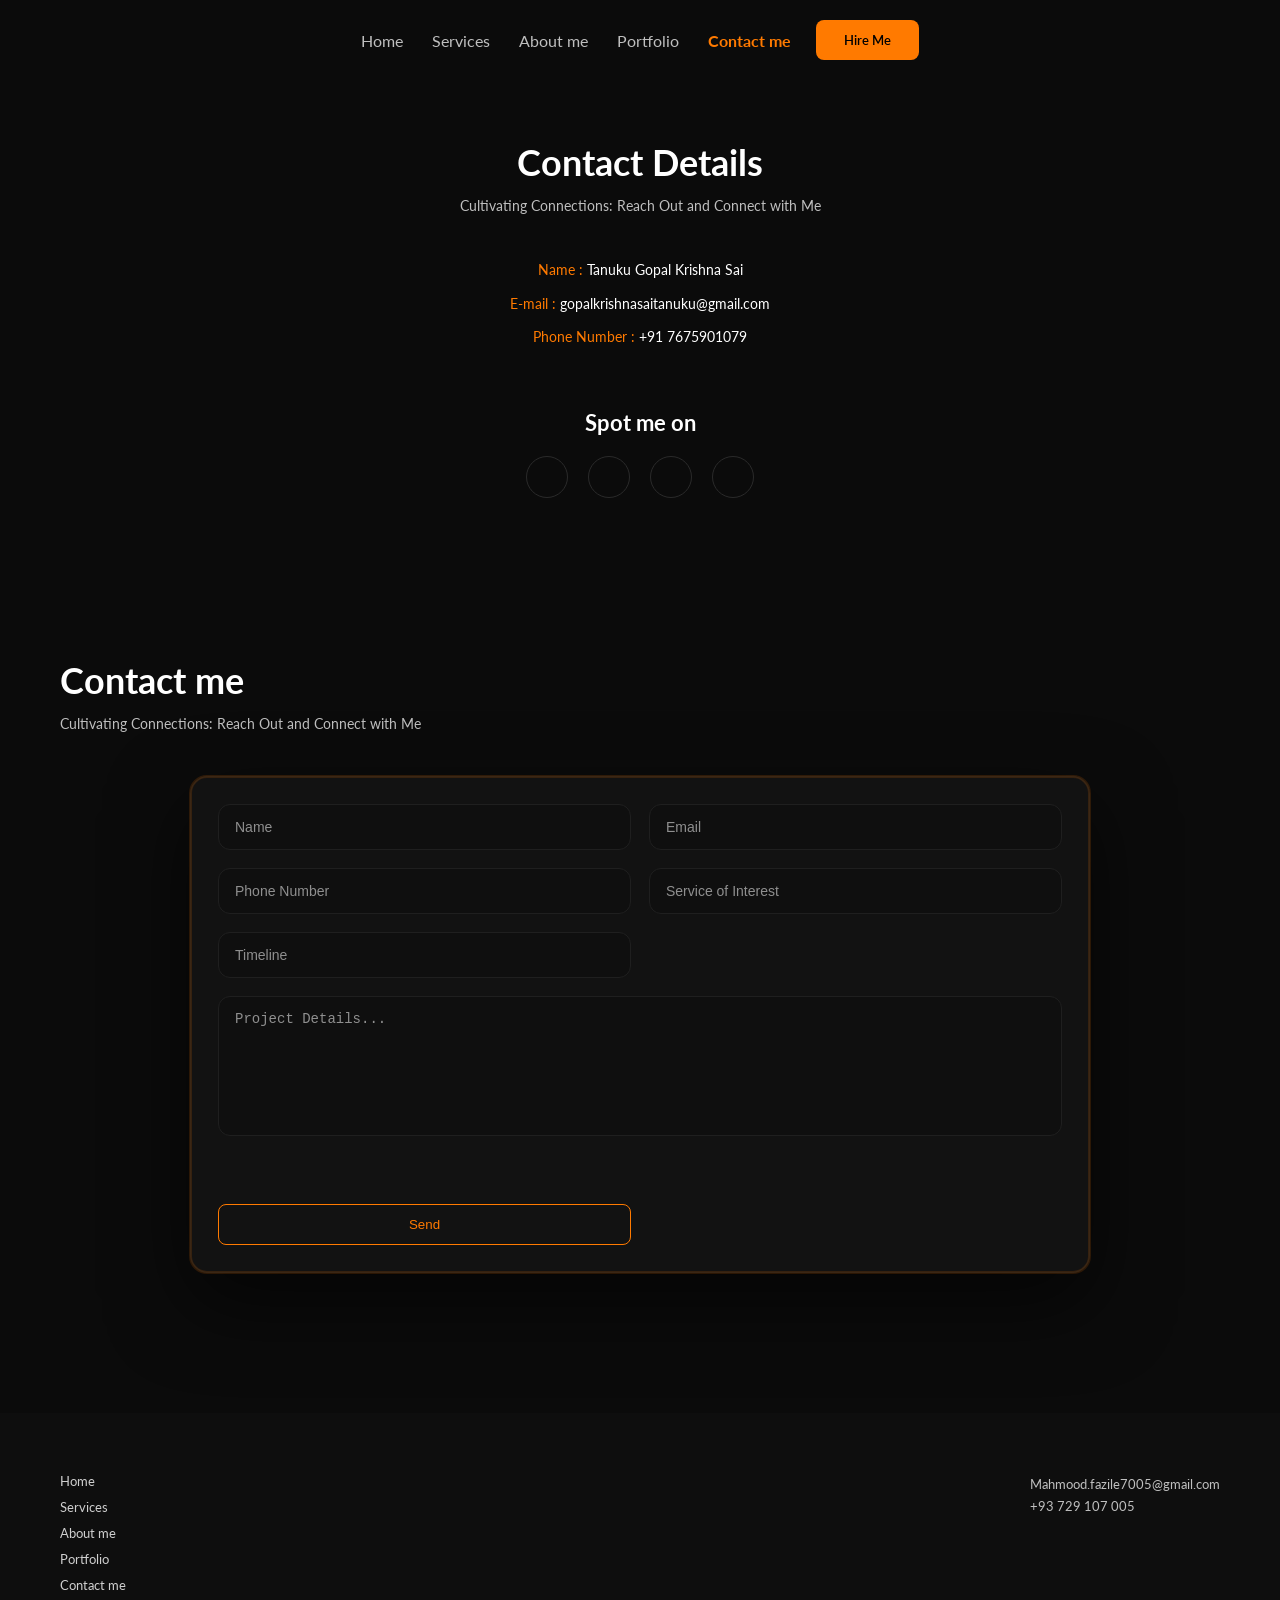
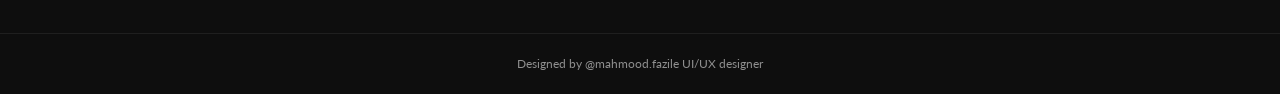
<file: contact.html>
<!DOCTYPE html>
<html lang="en">
<head>
  <meta charset="UTF-8" />
  <meta name="viewport" content="width=device-width, initial-scale=1.0"/>
  <title>Contact Me</title>

  <!-- Google Font -->
  <link href="https://fonts.googleapis.com/css2?family=Lato:wght@300;400;700;900&display=swap" rel="stylesheet">

  <link rel="stylesheet" href="css/style.css" />
</head>
<body>

<!-- ================= HEADER ================= -->
<header class="header">
  <div class="container header-inner">
    <nav class="nav">
      <a href="index.html">Home</a>
      <a href="index.html#services">Services</a>
      <a href="about.html">About me</a>
      <a href="casestudies.html">Portfolio</a>
      <a class="active" href="contact.html">Contact me</a>
    </nav>

    <a href="contact.html" class="btn hire-btn">Hire Me</a>
  </div>
</header>

<!-- ================= CONTACT DETAILS ================= -->
<section class="contact-page">
  <div class="container">

    <h2 class="contact-title">Contact Details</h2>
    <p class="contact-subtitle">
      Cultivating Connections: Reach Out and Connect with Me
    </p>

    <div class="contact-info">
      <p><span>Name :</span> Tanuku Gopal Krishna Sai</p>
      <p><span>E-mail :</span> gopalkrishnasaitanuku@gmail.com</p>
      <p><span>Phone Number :</span> +91 7675901079</p>
    </div>

    <h3 class="spot-title">Spot me on</h3>

    <div class="social-icons">
      <div class="social-icon"></div>
      <div class="social-icon"></div>
      <div class="social-icon"></div>
      <div class="social-icon"></div>
    </div>

  </div>
</section>

<!-- ================= CONTACT FORM ================= -->
<section class="contact-form-section">
  <div class="container">

    <h2 class="contact-title">Contact me</h2>
    <p class="contact-subtitle">
      Cultivating Connections: Reach Out and Connect with Me
    </p>

    <form class="contact-form">

      <div class="form-row">
        <input type="text" placeholder="Name">
        <input type="email" placeholder="Email">
      </div>

      <div class="form-row">
        <input type="text" placeholder="Phone Number">
        <input type="text" placeholder="Service of Interest">
      </div>

      <div class="form-row">
        <input type="text" placeholder="Timeline">
        <textarea placeholder="Project Details..."></textarea>
      </div>

      <button type="submit" class="contact-send-btn">Send</button>

    </form>

  </div>
</section>

<!-- ================= FOOTER ================= -->
<footer class="footer">
  <div class="container footer-inner">

    <div class="footer-links">
      <a href="index.html">Home</a>
      <a href="index.html#services">Services</a>
      <a href="about.html">About me</a>
      <a href="casestudies.html">Portfolio</a>
      <a class="active" href="contact.html">Contact me</a>
    </div>

    <div class="footer-right">
      <p>Mahmood.fazile7005@gmail.com</p>
      <p>+93 729 107 005</p>
    </div>

  </div>

  <div class="footer-bottom">
    <p>Designed by @mahmood.fazile UI/UX designer</p>
  </div>
</footer>

</body>
</html>
</file>
<file: css/style.css>
html, body {
  width: 100%;
  overflow-x: hidden;
}
/* ================= RESET ================= */
* {
  margin: 0;
  padding: 0;
  box-sizing: border-box;
}

html {
  scroll-behavior: smooth;
}

body {
  font-family: 'Lato', sans-serif;
  background: #0b0b0b;
  color: #ffffff;
}

/* ================= COMMON ================= */
.container {
  max-width: 1200px;
  margin: 0 auto;
  padding: 0 20px;
}

.btn {
  padding: 12px 28px;
  border-radius: 8px;
  font-size: 14px;
  font-weight: 600;
  text-decoration: none;
  display: inline-block;
  cursor: pointer;
}

.primary-btn {
  background: #ff7a00;
  color: #000;
}

.outline-btn {
  border: 1px solid #ff7a00;
  color: #ff7a00;
  background: transparent;
}

.hire-btn {
  background: #ff7a00;
  color: #000;
  font-size: 13px;
}

/* ================= HEADER ================= */
.header {
  position: fixed;
  top: 0;
  left: 0;
  width: 100%;
  background: #0b0b0b;
  z-index: 1000;
  transition: transform 0.4s ease;
}

.header.hide {
  transform: translateY(-100%);
}

.header-inner {
  display: flex;
  align-items: center;
  justify-content: center;
  height: 80px;
  position: relative;
}


.nav a {
  margin-right: 25px;
  text-decoration: none;
  color: #bfbfbf;
  font-size: 16px;
}

.nav a.active {
  color: #ff7a00;
  font-weight: 700;
}

.nav a:hover {
  color: #ff7a00;
}




/* ================= HERO ================= */
.hero {
  min-height: 100vh;
  padding-top: 140px;
  padding-bottom: 40px; /* 👈 ADD THIS */
  background:
    radial-gradient(
      circle at 20% 40%,
      rgba(255, 122, 0, 0.15),
      transparent 40%
    ),
    #0b0b0b;
}


.hero-inner {
  display: flex;
  align-items: center;
  justify-content: space-between;
  gap: 60px;
}

/* ---------- LEFT CONTENT ---------- */
.hero-left {
  flex: 1;
}

.hero-small {
  font-size: 18px;
  color: #cfcfcf;
}

.hero-name {
  margin-top: 10px;
  font-size: 44px;
  font-weight: 700;
}

.hero-role {
  margin: 15px 0 30px;
  font-size: 30px;
  font-weight: 900;
  color: #ff7a00;
}

.hero-details p {
  font-size: 14px;
  margin-bottom: 10px;
}

.hero-details span {
  color: #ff7a00;
}

.hero-buttons {
  margin: 35px 0;
  display: flex;
  gap: 15px;
}

/* ---------- STATS ---------- */
.hero-stats {
  display: flex;
  gap: 40px;
  padding: 20px 30px;
  background: #151515;
  border-radius: 12px;
  width: fit-content;
}

.hero-stats h3 {
  font-size: 22px;
  color: #ff7a00;
}

.hero-stats p {
  font-size: 12px;
  opacity: 0.8;
}

/* ---------- RIGHT IMAGE ---------- */
.hero-right {
  flex: 1;
  display: flex;
  justify-content: center;
  margin-top: 60px;
}

.image-circle {
  width: 420px;
  height: 420px;
  border-radius: 50%;
  background: rgba(255, 255, 255, 0.04);
  display: flex;
  align-items: flex-end;
  justify-content: center;
}

.image-circle img {
  width: 100%;
  height: auto90;
  max-width: none;
  object-fit: cover;
}

/* ================= RESPONSIVE ================= */
@media (max-width: 1024px) {
  .hero-inner {
    gap: 40px;
  }

  .hero-role {
    font-size: 42px;
  }
}

@media (max-width: 900px) {
  .hero-inner {
    flex-direction: column;
    text-align: center;
  }

  .hero-stats {
    margin: 0 auto;
  }

  .hero-buttons {
    justify-content: center;
  }
}

@media (max-width: 600px) {
  .nav {
    display: none;
  }

  .hero-name {
    font-size: 32px;
  }

  .hero-role {
    font-size: 36px;
  }

  .image-circle {
    width: 300px;
    height: 300px;
  }
}
/* ================= SERVICES ================= */
.services {
  padding-top: 40px;
  padding-bottom: 100px;
  background: #0b0b0b;
}

.services-header {
  text-align: center;
  max-width: 520px;
  margin: 0 auto 60px;
}

.services-header h2 {
  font-size: 36px;
  font-weight: 700;
  margin-bottom: 15px;
}

.services-header p {
  font-size: 14px;
  color: #bfbfbf;
  line-height: 1.6;
}

/* ---------- GRID ---------- */
.services-grid {
  display: grid;
  grid-template-columns: repeat(3, 1fr);
  gap: 30px;
}

/* ---------- CARD ---------- */
.service-card {
  background: #151515;
  border-radius: 16px;
  padding: 40px 30px;
  min-height: 260px; /* more height */
  display: flex;
  flex-direction: column;
  justify-content: flex-start;
  gap: 12px;
  transition: transform 0.3s ease, background 0.3s ease;
}

/* icon placeholder */
.service-icon {
  width: 48px;
  height: 48px;
  border-radius: 50%;
  background: rgba(255, 122, 0, 0.15);
}

/* title */
.service-title {
  font-size: 18px;
  color: #ff7a00;
}

/* subtitle */
.service-subtitle {
  font-size: 13px;
  color: #bfbfbf;
  font-weight: 400;
}

/* description */
.service-desc {
  font-size: 13px;
  line-height: 1.6;
  color: #cfcfcf;
  margin-top: auto;
}


.service-card h3 {
  font-size: 18px;
  margin-bottom: 15px;
  color: #ff7a00;
}

.service-card p {
  font-size: 13px;
  line-height: 1.6;
  color: #cfcfcf;
}

/* ---------- HOVER ---------- */
.service-card:hover {
  background: #1d1d1d;
  transform: translateY(-6px);
}

/* ---------- RESPONSIVE ---------- */
@media (max-width: 992px) {
  .services-grid {
    grid-template-columns: repeat(2, 1fr);
  }
}

@media (max-width: 600px) {
  .services-grid {
    grid-template-columns: 1fr;
  }

  .services-header h2 {
    font-size: 30px;
  }
}
/* ================= ABOUT ================= */
.about {
  padding: 120px 0;
  background: #0b0b0b;
}

.about-inner {
  display: flex;
  gap: 60px;
  align-items: center;
}

/* ---------- IMAGE ---------- */
.about-image {
  flex: 1;
}

.about-image img {
  width: 100%;
  max-width: 420px;
  border-radius: 12px;
}

/* ---------- CONTENT ---------- */
.about-content {
  flex: 1;
}

.about-content h2 {
  font-size: 36px;
  margin-bottom: 15px;
}

.about-content h3 {
  font-size: 16px;
  font-weight: 400;
  color: #ff7a00;
  margin-bottom: 20px;
}

.about-content p {
  font-size: 14px;
  line-height: 1.8;
  color: #cfcfcf;
  margin-bottom: 15px;
}
/* ================= SKILLS ICON CIRCLES ================= */

.skills-wrapper {
  margin-top: 80px;
  display: flex;
  justify-content: center;
  flex-wrap: wrap;
  gap: 80px;
}

.skill-circle {
  text-align: center;
}

/* outer circle */
.skill-ring {
  --percent: 0;
  width: 110px;
  height: 110px;
  border-radius: 50%;
  background: conic-gradient(
    #ff7a00 calc(var(--percent) * 1%),
    #2a2a2a 0
  );
  display: flex;
  align-items: center;
  justify-content: center;
  position: relative;
  margin-bottom: 12px;
  transition: background 1.6s ease-out;
}


/* inner dark cut */
.skill-ring::before {
  content: "";
  position: absolute;
  width: 85px;
  height: 85px;
  background: #0b0b0b;
  border-radius: 50%;
}

/* icon inside circle */
.skill-ring img {
  position: relative;
  width: 36px;
  height: 36px;
}

/* percentage below circle */
.skill-percent {
  font-size: 14px;
  font-weight: 700;
  color: #ff7a00;
  margin-bottom: 4px;
}

/* tool name */
.skill-name {
  font-size: 16px;
  color: #cfcfcf;
}

/* responsive */
@media (max-width: 768px) {
  .skills-wrapper {
    gap: 40px;
  }
}


/* ---------- RESPONSIVE ---------- */
@media (max-width: 900px) {
  .about-inner {
    flex-direction: column;
    text-align: center;
  }

  .about-image img {
    margin: 0 auto;
  }
}
/* ================= PORTFOLIO ================= */

.portfolio {
  padding: 120px 0;
  background: #0b0b0b;
}

.portfolio-title {
  text-align: center;
  font-size: 36px;
  margin-bottom: 25px;
}

.visual-title {
  margin-top: 120px;
}

/* filters */
.portfolio-filters {
  display: flex;
  justify-content: center;
  gap: 15px;
  flex-wrap: wrap;
  margin-bottom: 50px;
}

.portfolio-filters button {
  background: transparent;
  border: 1px solid #2a2a2a;
  color: #cfcfcf;
  padding: 8px 18px;
  border-radius: 20px;
  font-size: 13px;
  cursor: pointer;
}

.portfolio-filters button.active,
.portfolio-filters button:hover {
  background: #ff7a00;
  color: #000;
  border-color: #ff7a00;
}

/* grid */
.portfolio-grid {
  display: grid;
  grid-template-columns: repeat(3, 1fr);
  gap: 30px;
}

.portfolio-card {
  position: relative;
  background: #151515;
  border-radius: 16px;
}

/* image wrapper – clips image only */
.portfolio-image {
  overflow: hidden;
  border-radius: 16px 16px 0 0;
}

.portfolio-card img {
  width: 100%;
  height: 220px;
  object-fit: cover;
  transition: transform 0.8s cubic-bezier(0.22, 1, 0.36, 1);
}



.portfolio-info {
  padding: 16px;
}

.portfolio-info h3 {
  font-size: 14px;
  margin-bottom: 6px;
}

.portfolio-info p {
  font-size: 12px;
  color: #bfbfbf;
}

/* view all */
.portfolio-viewall {
  width: 100%;
  margin-top: 50px;
  display: flex;
  justify-content: center;
}


.portfolio-viewall a {
  display: inline-block;
  padding: 14px 36px;
  border: 1px solid #ff7a00;
  border-radius: 8px;          /* soft rectangle */
  color: #ff7a00;
  text-decoration: none;
  font-size: 14px;
  font-weight: 600;
  transition: background 0.3s ease, color 0.3s ease;
}

.portfolio-viewall a:hover {
  background: #ff7a00;
  color: #000;

}

/* responsive */
@media (max-width: 992px) {
  .portfolio-grid {
    grid-template-columns: repeat(2, 1fr);
  }
}

@media (max-width: 600px) {
  .portfolio-grid {
    grid-template-columns: 1fr;
  }
}

/* ================= PORTFOLIO SCROLL ANIMATION ================= */

/* Title + filters */
.portfolio-title,
.portfolio-filters {
  opacity: 0;
  transform: translateY(30px);
  transition: opacity 0.6s ease, transform 0.6s ease;
}

.portfolio.active .portfolio-title {
  opacity: 1;
  transform: translateY(0);
}

.portfolio.active .portfolio-filters {
  opacity: 1;
  transform: translateY(0);
  transition-delay: 0.15s;
}

/* Cards initial state */
.portfolio-card {
  opacity: 0;
  transform: translateY(40px) scale(0.95);
  transition:
    opacity 0.6s ease,
    transform 0.8s cubic-bezier(0.22, 1, 0.36, 1);
}
/* Cards when visible */
.portfolio.active .portfolio-card {
  opacity: 1;
  transform: translateY(0) scale(1);
}

/* Stagger effect */
.portfolio.active .portfolio-card:nth-child(1) { transition-delay: 0.1s; }
.portfolio.active .portfolio-card:nth-child(2) { transition-delay: 0.2s; }
.portfolio.active .portfolio-card:nth-child(3) { transition-delay: 0.3s; }
.portfolio.active .portfolio-card:nth-child(4) { transition-delay: 0.4s; }
.portfolio.active .portfolio-card:nth-child(5) { transition-delay: 0.5s; }
.portfolio.active .portfolio-card:nth-child(6) { transition-delay: 0.6s; }

/* ================= PORTFOLIO HOVER EFFECT ================= */

.portfolio-card:hover {
  transform: translateY(-22px) scale(1.01);
  box-shadow:
    0 25px 50px rgba(0, 0, 0, 0.45),
    0 0 40px rgba(255, 122, 0, 0.15);
}

.portfolio-card:hover .portfolio-image img {
  transform: scale(1.08);
}



/* glowing border */
.portfolio-card::before {
  content: "";
  position: absolute;
  inset: -2px;
  border-radius: 16px;
  border: 2px solid rgba(255, 122, 0, 0.8);
  opacity: 0;
  box-shadow: 
  0 0 0 rgba(255, 122, 0, 0.0),
  0 20px 50px rgba(255, 122, 0, 0.35);
  transition: opacity 0.4s ease;
  pointer-events: none;
}

/* hover motion */
.portfolio-card:hover {
  transform: translateY(-22px);
  box-shadow:
    0 25px 50px rgba(0, 0, 0, 0.45),
    0 0 40px rgba(255, 122, 0, 0.15);
}



/* show glow on hover */
.portfolio-card:hover::before {
  opacity: 1;
}
.portfolio-card img {
  transition: transform 0.8s cubic-bezier(0.22, 1, 0.36, 1);
}


.portfolio-card:hover img {
  transform: scale(1.08);
}


/* ================= PORTFOLIO FILTER TRANSITION ================= */

.portfolio-card {
  transition:
    opacity 0.35s ease,
    transform 0.45s cubic-bezier(0.22, 1, 0.36, 1);
}

/* hidden state */
.portfolio-card.is-hidden {
  opacity: 0;
  transform: scale(0.92);
  pointer-events: none;
}

/* visible state */
.portfolio-card.is-visible {
  opacity: 1;
  transform: scale(1);
}

/* ================= VISUAL PORTFOLIO SCROLL VISIBILITY ================= */

.visual-portfolio .portfolio-title,
.visual-portfolio .portfolio-filters {
  opacity: 1;
  transform: translateY(0);
}


/* ================= CONTACT ================= */

.contact {
  padding: 120px 0;
  background: #0b0b0b;
}

.contact-header {
  text-align: center;
  max-width: 600px;
  margin: 0 auto 60px;
}

.contact-header h2 {
  font-size: 36px;
  margin-bottom: 12px;
}

.contact-header p {
  font-size: 14px;
  color: #bfbfbf;
  line-height: 1.6;
}

/* form */
.contact-form {
  max-width: 720px;
  margin: 0 auto;
}


.contact-form input,
.contact-form textarea {
  width: 100%;
  padding: 14px 16px;
  background: #151515;
  border: 1px solid #2a2a2a;
  border-radius: 8px;
  color: #ffffff;
  font-size: 14px;
}

.contact-form textarea {
  min-height: 150px;
  resize: none;
  margin-bottom: 30px;
}

.contact-form input::placeholder,
.contact-form textarea::placeholder {
  color: #8f8f8f;
}

.contact-form input:focus,
.contact-form textarea:focus {
  outline: none;
  border-color: #ff7a00;
}

/* button */
.contact-btn {
  background: #ff7a00;
  color: #000;
  padding: 14px 40px;
  border: none;
  border-radius: 8px;
  font-size: 14px;
  font-weight: 600;
  cursor: pointer;
}

.contact-btn:hover {
  opacity: 0.9;
}

/* responsive */
@media (max-width: 768px) {
  .form-row {
    flex-direction: column;
  }
}
/* ================= FOOTER ================= */

.footer {
  background: #0e0e0e;
  padding-top: 60px;
}

.footer-inner {
  display: flex;
  justify-content: space-between;
  gap: 40px;
  flex-wrap: wrap;
  padding-bottom: 40px;
}

.footer-left h3 {
  font-size: 18px;
  margin-bottom: 8px;
}

.footer-left p {
  font-size: 13px;
  color: #bfbfbf;
}

.footer-links {
  display: flex;
  flex-direction: column;
  gap: 10px;
}

.footer-links a {
  font-size: 13px;
  color: #cfcfcf;
  text-decoration: none;
}

.footer-links a:hover {
  color: #ff7a00;
}

.footer-right p {
  font-size: 13px;
  color: #bfbfbf;
}

.footer-bottom {
  border-top: 1px solid #1f1f1f;
  text-align: center;
  padding: 20px 0;
  font-size: 12px;
  color: #8f8f8f;
}

/* responsive */
@media (max-width: 768px) {
  .footer-inner {
    text-align: center;
    justify-content: center;
  }
}
/* ================= CASE STUDY DETAIL ================= */

.case-hero {
  padding: 120px 0;
}

.case-hero-inner {
  display: flex;
  gap: 60px;
  align-items: center;
}

.case-hero-content h1 {
  font-size: 40px;
  margin-bottom: 10px;
}

.case-category {
  color: #ff7a00;
  font-size: 14px;
  margin-bottom: 20px;
}

.case-desc {
  font-size: 14px;
  line-height: 1.8;
  color: #cfcfcf;
}

.case-hero-image img {
  width: 100%;
  max-width: 580px;
  border-radius: 14px;
}

/* sections */
.case-section {
  padding: 100px 0;
}

.case-section.dark {
  background: #0e0e0e;
}

.case-section h2 {
  font-size: 30px;
  margin-bottom: 15px;
}

/* process */
.case-process {
  margin-top: 20px;
  padding-left: 20px;
}

.case-process li {
  margin-bottom: 8px;
}

/* screens */
.case-images {
  display: grid;
  grid-template-columns: repeat(3, 1fr);
  gap: 20px;
  margin-top: 30px;
}

.case-images img {
  width: 100%;
  border-radius: 12px;
}

/* CTA */
.case-cta {
  padding: 120px 0;
  text-align: center;
}

@media (max-width: 900px) {
  .case-hero-inner {
    flex-direction: column;
    text-align: center;
  }

  .case-images {
    grid-template-columns: 1fr;
  }
}
/* ================= CONTACT PAGE ================= */

.contact-page {
  padding: 140px 0 80px;
  text-align: center;
}

.contact-title {
  font-size: 36px;
  margin-bottom: 10px;
}

.contact-subtitle {
  font-size: 14px;
  color: #bfbfbf;
  margin-bottom: 40px;
}

.contact-info p {
  font-size: 14px;
  margin-bottom: 10px;
}

.contact-info span {
  color: #ff7a00;
}

.spot-title {
  margin-top: 60px;
  font-size: 22px;
}

.social-icons {
  display: flex;
  justify-content: center;
  gap: 20px;
  margin-top: 20px;
}

.social-icon {
  width: 42px;
  height: 42px;
  border-radius: 50%;
  border: 1px solid #2a2a2a;
}

/* ================= CONTACT FORM ================= */

.contact-form-section {
  padding: 80px 0 140px;
}

.contact-form {
  max-width: 900px;
  margin: 0 auto;
}

.form-row {
  display: grid;
  grid-template-columns: 1fr 1fr;
  gap: 20px;
  margin-bottom: 20px;
}

.contact-form input,
.contact-form textarea {
  width: 100%;
  padding: 14px 16px;
  background: #151515;
  border: 1px solid #2a2a2a;
  border-radius: 8px;
  color: #fff;
  font-size: 14px;
}

.contact-form textarea {
  min-height: 140px;
  resize: none;
}

.contact-send-btn {
  margin-top: 20px;
  padding: 12px 36px;
  background: transparent;
  border: 1px solid #ff7a00;
  color: #ff7a00;
  border-radius: 8px;
  cursor: pointer;
}

/* responsive */
@media (max-width: 768px) {
  .form-row {
    grid-template-columns: 1fr;
  }
}
/* --- polish: portfolio hover --- */
.portfolio-card {
  cursor: pointer;
}
/* --- polish: text readability --- */
p {
  line-height: 1.7;
}
/* --- polish: mobile spacing --- */
@media (max-width: 600px) {
  section {
    padding: 80px 0;
  }
}
/* ================= HERO SAFE SLIDE ================= */

.hero-slide-left {
  opacity: 0;
  transform: translateX(-50px);
  animation: heroSlideIn 0.9s ease forwards;
}

.hero-details.hero-slide-left {
  animation-delay: 0.3s;
}

.hero-buttons.hero-slide-left {
  animation-delay: 0.6s;
}

.hero-stats.hero-slide-left {
  animation-delay: 0.9s;
}

@keyframes heroSlideIn {
  to {
    opacity: 1;
    transform: translateX(0);
  }
}
/* ================= LETTER BY LETTER ================= */

.split-text span {
  display: inline-block;
  opacity: 0;
  transform: translateY(20px);
  animation: letterFadeUp 0.6s ease forwards;
}

@keyframes letterFadeUp {
  to {
    opacity: 1;
    transform: translateY(0);
  }
}
/* ================= TYPING CARET FEEL ================= */

.split-text {
  white-space: nowrap;
}
/* ================= STATS NUMBER POLISH ================= */

.stat h3,
.stat .plus {
  display: inline-block;
  font-size: 28px;
  font-weight: 700;
  color: #ff7a00;
}

.stat .plus {
  margin-left: 2px;
}
/* ================= HERO BACKGROUND CIRCLE ZOOM ================= */

.hero-circle-zoom {
  transform: scale(0.);
  animation: circleZoomIn 2.6s ease forwards;
  animation-delay: 0.6s;
}

@keyframes circleZoomIn {
  to {
    transform: scale(1);
  }
}
/* ================= HERO IMAGE FLOAT ================= */

@keyframes heroFloat {
  0% {
    transform: translateY(0);
  }
  50% {
    transform: translateY(-18px);
  }
  100% {
    transform: translateY(0);
  }
}
/* ================= HERO CIRCLE + IMAGE FLOAT ================= */

.hero-circle-zoom {
  animation: heroFloatTogether 6s ease-in-out infinite;
}

@keyframes heroFloatTogether {
  0% {
    transform: scale(1) translateY(0);
  }
  50% {
    transform: scale(1) translateY(-18px);
  }
  100% {
    transform: scale(1) translateY(0);
  }
}
/* ================= HERO CURSOR LIGHT ================= */

.hero {
  position: relative;
  overflow: hidden;
}

.hero-cursor-light {
  position: absolute;
  width: 300px;
  height: 300px;
  background: radial-gradient(
    circle,
    rgba(255, 122, 0, 0.25),
    transparent 60%
  );
  pointer-events: none;
  transform: translate(-50%, -50%);
  opacity: 0;
  transition: opacity 0.3s ease;
}
/* ================= SERVICES TITLE & SUBTEXT ================= */

.services-title,
.services-subtitle {
  opacity: 0;
  transform: translateY(20px);
  transition: opacity 0.8s ease, transform 0.8s ease;
}

.services.active .services-title {
  opacity: 1;
  transform: translateY(0);
}

.services.active .services-subtitle {
  opacity: 1;
  transform: translateY(0);
  transition-delay: 0.15s; /* 👈 THIS IS THE SYNC DELAY */
}
/* ===== ABOUT BASIC ANIMATION ===== */

.about {
  overflow: hidden;
}

/* Image slide from left */
.about-image {
  opacity: 0;
  transform: translateX(-50px);
  transition: opacity 0.8s ease, transform 0.8s ease;
}

.about.active .about-image {
  opacity: 1;
  transform: translateX(0);
}

/* Paragraph fade up */
.about-text {
  opacity: 0;
  transform: translateY(20px);
  transition: opacity 0.6s ease, transform 0.6s ease;
}

.about.show-text .about-text {
  opacity: 1;
  transform: translateY(0);
}

/* ===== SKILLS BASIC ANIMATION ===== */

.skill-circle {
  opacity: 0;
  transform: scale(0.85);
  transition: opacity 0.6s ease, transform 0.6s ease;
}

.skill-circle.active {
  opacity: 1;
  transform: scale(1);
}
.about-svg {
  width: 100%;
  max-width: 420px;
  opacity: 0;
  transform: translateX(-60px);
  transition: opacity 1s ease, transform 1s ease;
}

.about-svg.active {
  opacity: 1;
  transform: translateX(0);
}
/* ===== SVG REAL EYE BLINK (NO JUMP) ===== */

.svg-eye {
  transform-box: fill-box;
  transform-origin: center center;
  animation: eyeBlink 4.5s infinite;
}

@keyframes eyeBlink {
  0% {
    transform: scaleY(1);
  }

  92% {
    transform: scaleY(1);
  }

  94% {
    transform: scaleY(0.12); /* eye closed */
  }

  96% {
    transform: scaleY(1); /* open */
  }

  100% {
    transform: scaleY(1);
  }
}
.svg-eye {
  transform-box: fill-box;
  transform-origin: center;
  animation: eyeBlink 5s infinite;
}

@keyframes eyeBlink {
  0%, 92%, 100% { transform: scaleY(1); }
  95% { transform: scaleY(0.1); }
}
/* ===== ABOUT CTA ANIMATION ===== */

.about-cta {
  opacity: 0;
  transform: translateY(20px);
  transition: opacity 0.6s ease, transform 6.0s ease;
  transition-delay: 0.6s; /* comes after text */
}

.about.active .about-cta {
  opacity: 1;
  transform: translateY(0);
}
/* ===== ABOUT CTA HOVER EFFECT ===== */

.about-cta:hover {
  transform: translateY(-2px);
  box-shadow: 0 10px 25px rgba(255, 122, 0, 0.25);
}
/* ================= PORTFOLIO FILTER SMOOTH APPEAR ================= */

.portfolio-card {
  will-change: transform, opacity;
}

@keyframes portfolioFadeIn {
  from {
    opacity: 0;
    transform: translateY(16px) scale(0.96);
  }
  to {
    opacity: 1;
    transform: translateY(0) scale(1);
  }
}

/* when card comes back after filter */
.portfolio-card {
  animation: portfolioFadeIn 0.35s ease both;
}
/* ================= VISUAL IDENTITY CARDS ================= */

.visual-grid {
  display: grid;
  grid-template-columns: repeat(3, 1fr);
  gap: 30px;
}

.visual-card {
  background: #141414;
  border-radius: 16px;
  padding: 0px;
  transition: transform 0.4s ease, box-shadow 0.4s ease;
}

.visual-card:hover {
  transform: translateY(-8px);
  box-shadow: 0 20px 40px rgba(0,0,0,0.4);
}

.visual-card img {
  width: 100%;
  border-radius: 12px;
  margin-bottom: 12px;
}

.visual-card h3 {
  font-size: 14px;
  margin-bottom: 4px;
}

.visual-card p {
  font-size: 12px;
  color: #bfbfbf;
}

/* ================= VISUAL CARD HOVER EFFECT ================= */

.visual-card {
  position: relative;
  border-radius: 16px;
  background: #141414;
  transition:
    transform 0.6s cubic-bezier(0.22, 1, 0.36, 1),
    box-shadow 0.6s cubic-bezier(0.22, 1, 0.36, 1);
}

/* glowing border */
.visual-card::before {
  content: "";
  position: absolute;
  inset: -2px;
  border-radius: 16px;
  border: 2px solid rgba(255, 122, 0, 0.75);
  opacity: 0;
  box-shadow:
    0 0 0 rgba(255, 122, 0, 0),
    0 20px 50px rgba(255, 122, 0, 0.35);
  transition: opacity 0.4s ease;
  pointer-events: none;
}

/* hover motion */
.visual-card:hover {
  transform: translateY(-18px) scale(1.01);
  box-shadow:
    0 25px 50px rgba(0, 0, 0, 0.45),
    0 0 40px rgba(255, 122, 0, 0.15);
}

/* show glow */
.visual-card:hover::before {
  opacity: 1;
}

/* image zoom */
.visual-card img {
  transition: transform 0.8s cubic-bezier(0.22, 1, 0.36, 1);
}

.visual-card:hover img {
  transform: scale(1.08);
}
/* ================= VISUAL FILTER ANIMATION ================= */

.visual-card {
  transition:
    opacity 0.35s ease,
    transform 0.45s cubic-bezier(0.22, 1, 0.36, 1);
}
/* ================= VISUAL POPUP ================= */
.visual-popup {
  position: fixed;
  inset: 0;
  z-index: 9999;
  display: none;
}

.visual-popup.show {
  display: block;
}

.visual-popup-overlay {
  position: absolute;
  inset: 0;
  background: rgba(0, 0, 0, 0.75);
  backdrop-filter: blur(6px);
}

.visual-popup-content {
  position: absolute;
  top: 50%;
  left: 50%;
  transform: translate(-50%, -50%) scale(0.9);
  background: #111;
  border-radius: 16px;
  max-width: 900px;
  width: 90%;
  padding: 20px;
  opacity: 0;
  transition: all 0.35s ease;
}

.visual-popup.show .visual-popup-content {
  transform: translate(-50%, -50%) scale(1);
  opacity: 1;
}

.visual-popup-content img {
  width: 100%;
  border-radius: 12px;
  margin-bottom: 16px;
}

.visual-popup-text h3 {
  margin-bottom: 6px;
}

.visual-popup-text p {
  color: #bbb;
  font-size: 14px;
}

.visual-popup-close {
  position: absolute;
  top: -18px;
  right: -18px;
  width: 40px;
  height: 40px;
  border-radius: 50%;
  background: #d16309;
  border: none;
  font-size: 22px;
  line-height: 40px;
  text-align: center;
  color: #fff;
  cursor: pointer;
  box-shadow: 0 10px 25px rgba(0,0,0,0.4);
}/* ================= CONTACT ================= */

.contact {
  padding: 120px 0;
  background: #0b0b0b;
}

.contact-inner {
  display: grid;
  grid-template-columns: 1fr 1fr;
  gap: 60px;
  align-items: center;
}

/* LEFT INFO */
.contact-info h2 {
  font-size: 36px;
  margin-bottom: 12px;
}

.contact-subtext {
  font-size: 14px;
  color: #bfbfbf;
  margin-bottom: 30px;
}

.contact-details p {
  font-size: 14px;
  margin-bottom: 14px;
  color: #e0e0e0;
}

/* ================= CONTACT FORM GRID FIX ================= */

.contact-form {
  display: grid;
  grid-template-columns: repeat(2, 1fr);
  gap: 18px;
}

/* form rows should NOT control layout */
.form-row {
  display: contents;
}

/* inputs */
.contact-form input,
.contact-form textarea {
  background: #0f0f0f;
  border: 1px solid #1f1f1f;
  border-radius: 12px;
  padding: 14px 16px;
  color: #fff;
  font-size: 14px;
  outline: none;
}

/* FULL WIDTH textarea */
.contact-form textarea {
  grid-column: 1 / -1;
  min-height: 140px;
  resize: none;
}

/* FULL WIDTH button */
.contact-btn {
  grid-column: 1 / -1;
  background: #ff7a00;
  color: #000;
  border: none;
  border-radius: 14px;
  padding: 18px;
  font-size: 15px;
  font-weight: 600;
  cursor: pointer;
  transition: transform 0.25s ease, box-shadow 0.25s ease;
}

/* button hover */
.contact-btn:hover {
  transform: translateY(-2px);
  box-shadow: 0 12px 30px rgba(255, 122, 0, 0.35);
}

/* mobile */
@media (max-width: 768px) {
  .contact-form {
    grid-template-columns: 1fr;
  }
}
/* ================= CONTACT FORM CARD BACKGROUND ================= */

.contact-form {
  background: #121212;
  border-radius: 18px;
  padding: 28px;
  box-shadow:
    inset 0 0 0 1px rgba(255, 255, 255, 0.03),
    0 30px 80px rgba(0, 0, 0, 0.6);
}
.contact-form {
  position: relative;
}

.contact-form::before {
  content: "";
  position: absolute;
  inset: -1px;
  border-radius: 18px;
  border: 3px solid rgba(255, 122, 0, 0.15);
  pointer-events: none;
}

html {
  scroll-behavior: smooth;
}
/* ================= MOBILE HEADER ================= */

.menu-toggle {
  display: none;
  flex-direction: column;
  gap: 6px;
  cursor: pointer;
}

.menu-toggle span {
  width: 24px;
  height: 2px;
  background: #fff;
}

@media (max-width: 768px) {
  .menu-toggle {
    display: flex;
  }

  .hire-btn {
    display: block;
  }
}

/* ================= MOBILE HEADER FIX ================= */
@media (max-width: 768px) {
  .header-inner {
    justify-content: space-between; /* menu left, button right */
    padding: 0 16px;
  }
}

@media (max-width: 768px) {
  .menu-toggle {
    display: flex;
    flex-direction: column;
    gap: 6px;
    cursor: pointer;
    z-index: 1100;
  }

  .menu-toggle span {
    width: 24px;
    height: 2px;
    background: #ffffff;
  }
}

@media (max-width: 768px) {
  .nav {
    position: fixed;
    top: 80px;
    left: 0;
    width: 100%;
    background: #0b0b0b;
    flex-direction: column;
    align-items: center;
    gap: 20px;
    padding: 24px 0;
    transform: translateY(-120%);
    transition: transform 0.35s ease;
    z-index: 1000;
  }

  .nav.open {
    transform: translateY(0);
  }
}
/* ================= MOBILE NAV FIX ================= */

@media (max-width: 768px) {

  /* hide nav by default */
  .nav {
    position: absolute;
    top: 80px; /* below header */
    left: 0;
    width: 100%;
    background: #0b0b0b;
    display: none;
    flex-direction: column;
    padding: 20px 0;
    z-index: 999;
  }

  /* show nav when open */
  .nav.open {
    display: flex;
  }

  .nav a {
    padding: 14px 20px;
    text-align: center;
    font-size: 16px;
  }

  /* header layout */
  .header-inner {
    justify-content: space-between;
  }

  /* hamburger visible */
  .menu-toggle {
    display: flex;
  }

  /* hire button stays right */
  .hire-btn {
    margin-left: auto;
  }
}
/* ================= MOBILE FIX: VISUAL GRID ================= */
@media (max-width: 768px) {

  .visual-grid {
    display: grid;
    grid-template-columns: 1fr;
    gap: 20px;
  }

  .visual-card {
    width: 100%;
  }

}
/* ================= MOBILE FIX #3: CONTACT SECTION ================= */
@media (max-width: 768px) {

  .contact .container {
    padding: 0 16px;
  }

  /* Stack everything */
  .contact-form {
    width: 100%;
  }

  .contact-form .form-row {
    display: flex;
    flex-direction: column;
    gap: 14px;
  }

  /* Full-width inputs */
  .contact-form input,
  .contact-form textarea {
    width: 100%;
  }

  /* Textarea spacing */
  .contact-form textarea {
    min-height: 120px;
  }

  /* Center & full-width button */
  .contact-btn {
    width: 100%;
    margin-top: 16px;
  }

}

/* ================= MOBILE FIX #3 (FINAL): CONTACT LAYOUT ================= */
@media (max-width: 768px) {

  /* Stack contact section vertically */
  .contact-inner {
    display: flex;
    flex-direction: column;
    gap: 24px;
  }

  /* Contact details on top */
  .contact-left {
    order: 1;
    text-align: left;
  }

  /* Form below */
  .contact-form {
    order: 2;
    width: 100%;
  }

  /* Inputs full width */
  .contact-form input,
  .contact-form textarea {
    width: 100%;
  }

  /* Stack form rows */
  .contact-form .form-row {
    flex-direction: column;
    gap: 14px;
  }

  /* Button full width */
  .contact-btn {
    width: 100%;
  }
}

/* ===== HERO TOOLS ORBIT ===== */

.hero-right {
  position: relative;
}

/* container */
.tools-orbit {
  position: absolute;
  inset: 0;
  margin: auto;
  width: 420px;
  height: 420px;
  pointer-events: none;
  z-index: 1;
}

/* icons base */
.tool-icon {
  position: absolute;
  width: 42px;
  height: 42px;
  opacity: 0.9;
  filter: drop-shadow(0 6px 14px rgba(0,0,0,0.6));
  animation: float 6s ease-in-out infinite;
}

/* positions (tuned to your reference) */
.t1 { top: 0%; left: 20%; transform: translateX(-50%); }
.t2 { top: 20%; right: 0%; }
.t3 { bottom: 20%; right: 5%; }
.t4 { bottom: 0%; left: 50%; transform: translateX(-50%); }
.t5 { bottom: 25%; left: 5%; }
.t6 { top: 20%; left: 0%; }
.t7 { top: 0%; left: 10%; }

/* floating animation */
@keyframes float {
  0%, 100% { transform: translateY(0); }
  50% { transform: translateY(-10px); }
}

/* ensure photo stays above icons */
.hero-image {
  position: relative;
  z-index: 2;
}

/* MOBILE ADJUSTMENTS */
@media (max-width: 768px) {
  .tools-orbit {
    width: 300px;
    height: 300px;
  }

  .tool-icon {
    width: 32px;
    height: 32px;
  }
}
</file>
